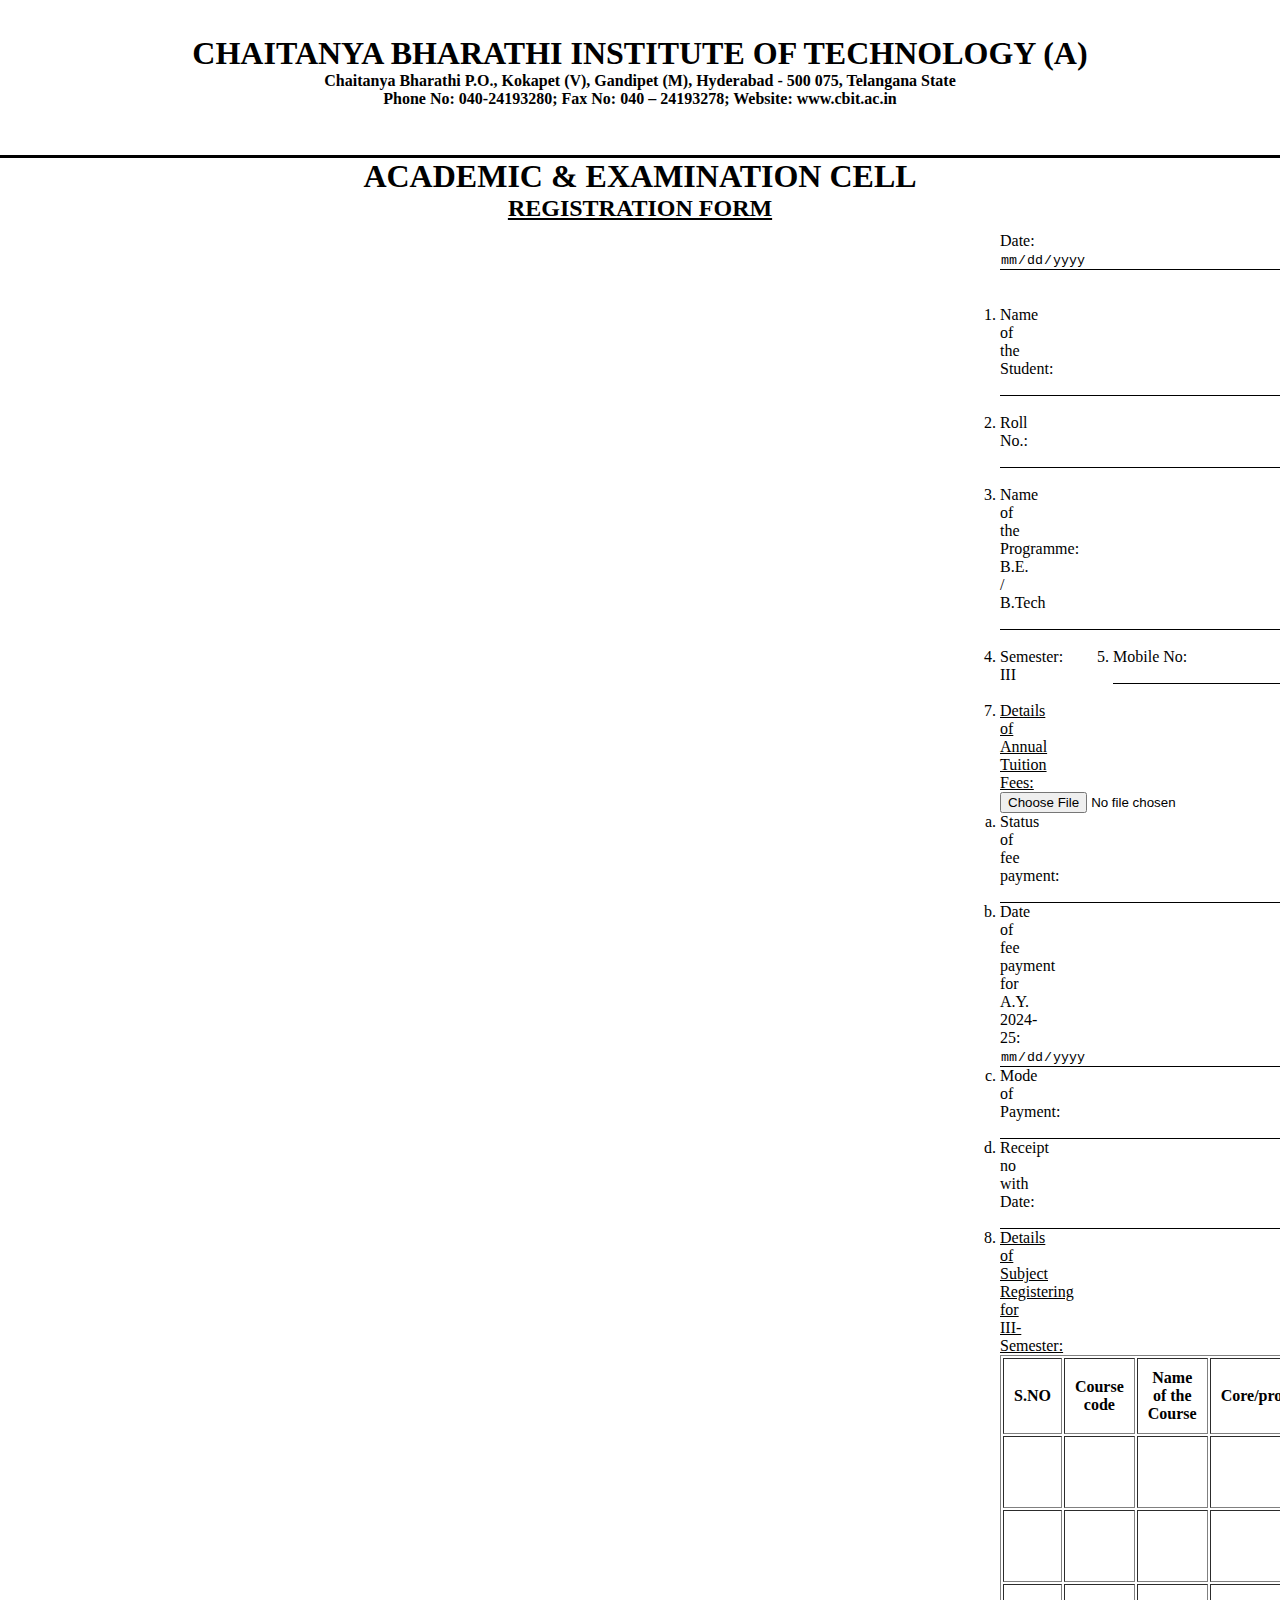
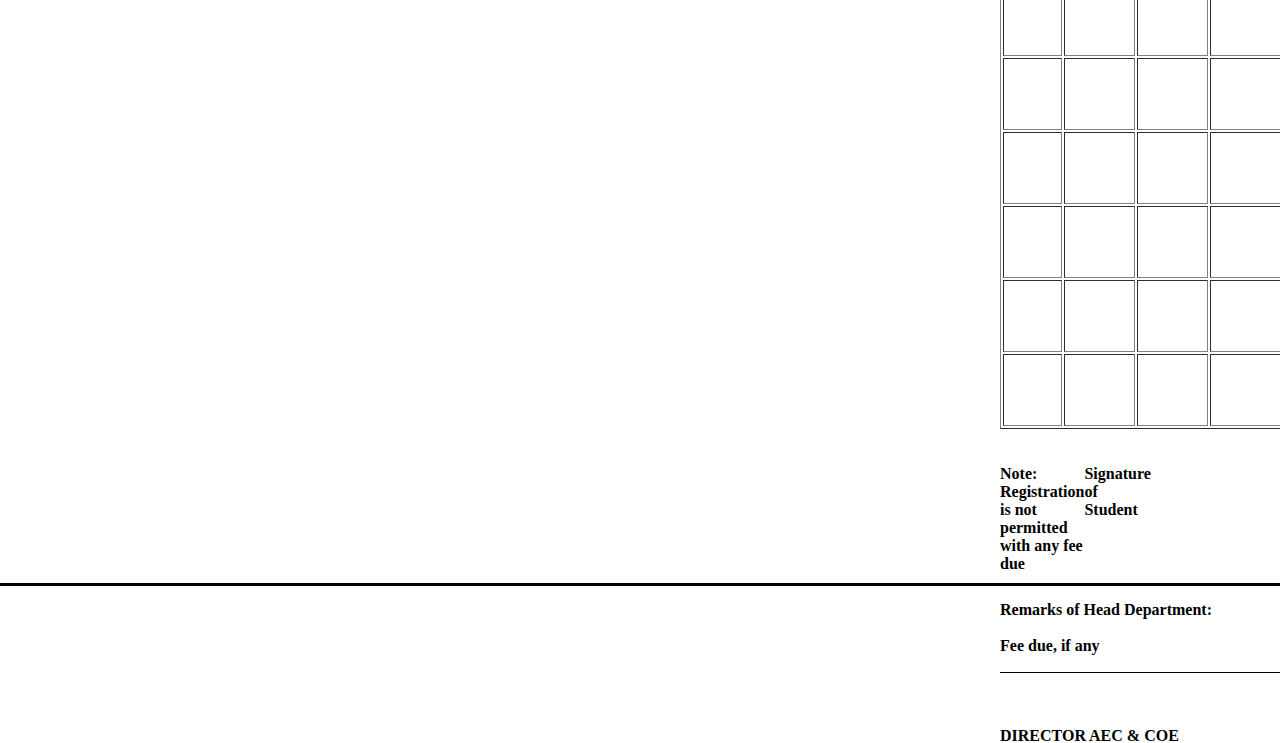
<file: week-3/form /index.html>
<!DOCTYPE html>
<html lang="en">
<head>
    <meta charset="UTF-8">
    <meta name="viewport" content="width=device-width, initial-scale=1.0">
    <title>Registration Form</title>
    <link rel="stylesheet" href="style.css">
    
</head>
<body>
    <div class="a4-container"><div class="a4-container"></div>
    <div class="full">
        <header>
            <div class="head">
                <h1>CHAITANYA BHARATHI INSTITUTE OF TECHNOLOGY (A)</h1>
                <b>Chaitanya Bharathi P.O., Kokapet (V), Gandipet (M), Hyderabad - 500 075, Telangana State</b>
                <br>
                <b>Phone No: 040-24193280; Fax No: 040 – 24193278; Website: www.cbit.ac.in</b>
            </div>
        </header>
    
        <main>
            <h1>ACADEMIC & EXAMINATION CELL</h1>
            <h2 style="text-decoration: underline;">REGISTRATION FORM</h2>
            <div class="cont">
                <form>
                    <div class="date1">
                        <label for="date">Date:</label>
                        <input type="date" id="date">
                    </div>
    
                    <br><br>
    
                    <ol>
                        <li>
                            <label for="name">Name of the Student:</label>
                            <input class="date" type="text" id="name">
                        </li>
                        <br>
    
                        <li>
                            <label for="roll">Roll No.:</label>
                            <input class="date" type="number" id="roll">
                        </li>
                        <br>
    
                        <li>
                            <label for="programme">Name of the Programme: B.E. / B.Tech</label>
                            <input class="date" type="text" id="programme">
                        </li>
                        <br>
    
                        <div class="flex">
                            <li>
                                <label for="semester">Semester: III</label>
                            </li>
                            <li>
                                <label for="mobile">Mobile No:</label>
                                <input class="date" type="number" id="mobile">
                            </li>
                            <li>
                                <label for="email">Email ID:</label>
                                <input class="date" type="email" id="email">
                            </li>
                        </div>
    
                        <br>
    
                        <li class="no">
                            <label>
                                <a style="color: black;" href="#">Details of Annual Tuition Fees:</a>
                            </label>
                            <input style="border-style: none;" type="file" placeholder="upload file">
                            <ol type="a">
                                <li>
                                    <label>Status of fee payment:</label>
                                    <input type="text">
                                </li>
                                <li>
                                    <label>Date of fee payment for A.Y. 2024-25:</label>
                                    <input type="date">
                                </li>
                                <li>
                                    <label>Mode of Payment:</label>
                                    <input type="text">
                                </li>
                                <li>
                                    <label>Receipt no with Date:</label>
                                    <input type="text">
                                </li>
                            </ol>
                        </li>
    
                        <li>
                            <a style="color: black;" href="#">Details of Subject Registering for III-Semester:</a>
                            <br>
                            <table border="1">
                                <thead>
                                    <tr>
                                        <th>S.NO</th>
                                        <th>Course code</th>
                                        <th>Name of the Course</th>
                                        <th>Core/programme/elective/internship</th>
                                        <th>pursuing through institute</th>
                                        <th>Remarks</th>
                                    </tr>
                                </thead>
                                <tbody>
                                    <tr>
                                        <td></td>
                                        <td></td>
                                        <td></td>
                                        <td></td>
                                        <td></td>
                                        <td></td>
                                    </tr>
                                    <tr>
                                        <td></td>
                                        <td></td>
                                        <td></td>
                                        <td></td>
                                        <td></td>
                                        <td></td>
                                    </tr>
                                    <tr>
                                        <td></td>
                                        <td></td>
                                        <td></td>
                                        <td></td>
                                        <td></td>
                                        <td></td>
                                    </tr>
                                    <tr>
                                        <td></td>
                                        <td></td>
                                        <td></td>
                                        <td></td>
                                        <td></td>
                                        <td></td>
                                    </tr>
                                    <tr>
                                        <td></td>
                                        <td></td>
                                        <td></td>
                                        <td></td>
                                        <td></td>
                                        <td></td>
                                    </tr>
                                    <tr>
                                        <td></td>
                                        <td></td>
                                        <td></td>
                                        <td></td>
                                        <td></td>
                                        <td></td>
                                    </tr>
                                    <tr>
                                        <td></td>
                                        <td></td>
                                        <td></td>
                                        <td></td>
                                        <td></td>
                                        <td></td>
                                    </tr>
                                    <tr>
                                        <td></td>
                                        <td></td>
                                        <td></td>
                                        <td></td>
                                        <td></td>
                                        <td></td>
                                    </tr>
                                </tbody>
                            </table>
                        </li>
                    </ol>
                </form>
    
                <br><br>
    
                <div class="lst">
                    <b style="text-align: start;">Note: Registration is not permitted with any fee due</b>
                    <b style="margin-right: 570px;">Signature of Student</b>
                </div>
    
            </div>
        </main>
    
        <footer>
            <div class="foot-left">
                <b>Remarks of Head Department:</b>
                <br><br>
                <label><b>Fee due, if any</b></label>
                <input type="text">
                <br><br><br><br>
    
                <b>DIRECTOR AEC & COE</b>
            </div>
            <div class="foot-right">
                <b>Signature of HOD</b>
                <br><br><br>
                <b>PRINCIPAL</b>
            </div>
        </footer>
    </div>
</div>
</file>
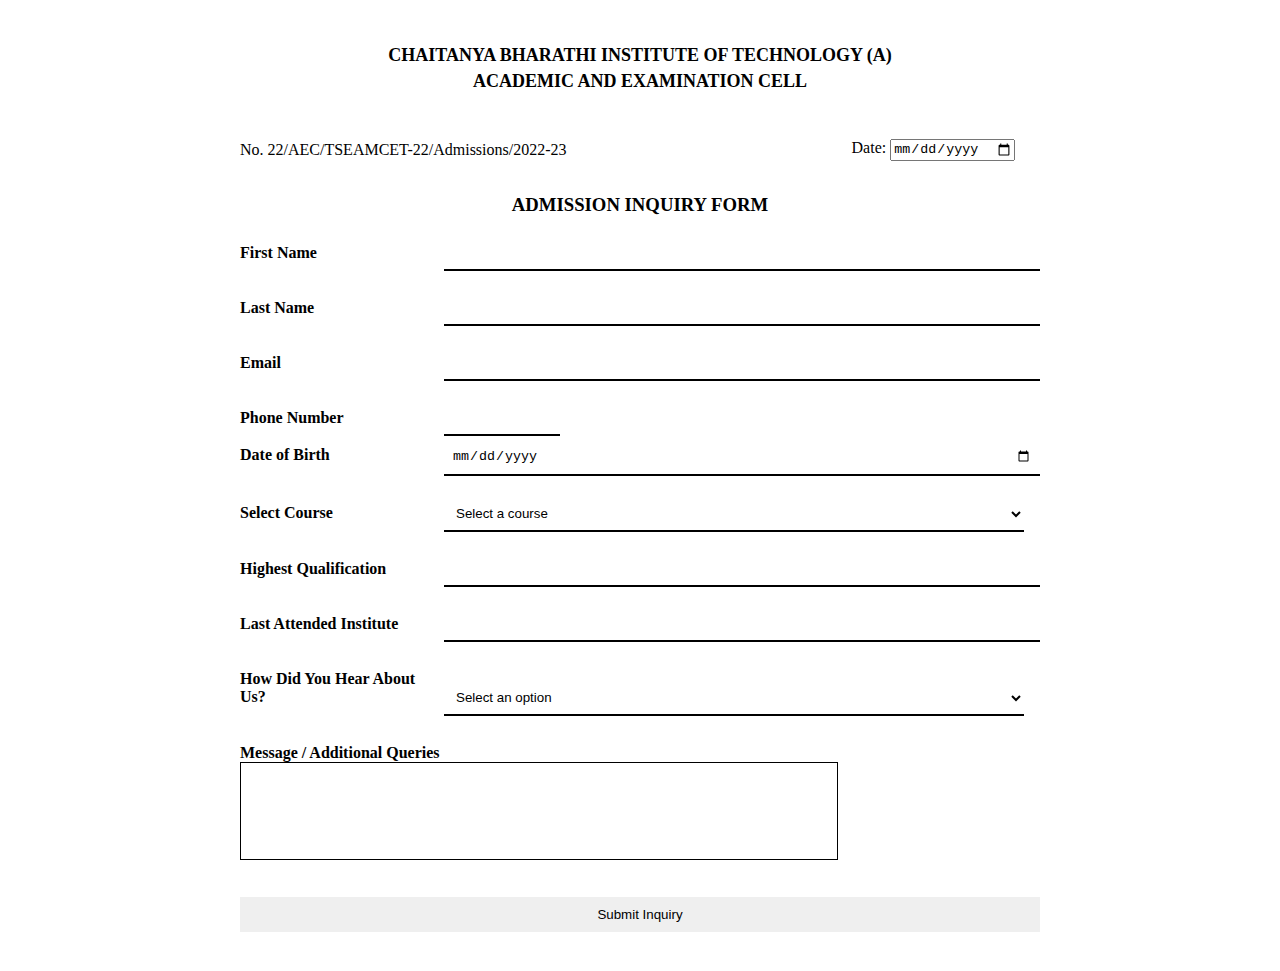
<file: week-3/inquire/index.html>
<!DOCTYPE html>
<html lang="en">
<head>
    <meta charset="UTF-8">
    <meta name="viewport" content="width=device-width, initial-scale=1.0">
    <title>Admission Enquiry Form</title>
    <link rel="stylesheet" href="style.css">
</head>
<body>
    <div class="a4-container">
        <header>
            <div class="head">
                <h1>CHAITANYA BHARATHI INSTITUTE OF TECHNOLOGY (A)</h1>
                <h1>ACADEMIC AND EXAMINATION CELL</h1>
                <br>
                <div class="init">
                    <p>No. 22/AEC/TSEAMCET-22/Admissions/2022-23</p>
                    <div class="date">
                        <label for="date">Date:</label>
                        <input type="date">
                    </div>
                </div>
            </div>
        </header>

        <h3 style="text-align: center;">ADMISSION INQUIRY FORM</h3>
        <main>
            <div class="cont">
                <div class="info">
                    <label for="fname">First Name</label>
                    <input type="text" class="input-field">
                    <br>
                    <br>
                    <label for="lname">Last Name</label>
                    <input type="text" class="input-field">
                    <br>
                    <br>
                    <label for="email">Email</label>
                    <input type="email" class="input-field">
                    <br>
                    <br>
                    <label for="phone">Phone Number</label>
                    <input style="width: 100px;"   type="tel" class="input-field">
                    <br>
                    <label for="dob">Date of Birth</label>
                    <input type="date" class="input-field">
                    <br>
                    <br>
                    <label for="course">Select Course</label>
                    <select class="input-field">
                        <option value="">Select a course</option>
                        <option value="btech">B.Tech</option>
                        <option value="bba">BBA</option>
                        <option value="bca">BCA</option>
                        <option value="mba">MBA</option>
                        <option value="mca">MCA</option>
                    </select>
                    <br>
                    <br>
                    <label for="qualification">Highest Qualification</label>
                    <input type="text" class="input-field">
                    <br>
                    <br>
                    <label for="institute">Last Attended Institute</label>
                    <input type="text" class="input-field">
                    <br>
                    <br>
                    <label for="reference">How Did You Hear About Us?</label>
                    <select class="input-field">
                        <option value="">Select an option</option>
                        <option value="friends">Friends/Family</option>
                        <option value="social_media">Social Media</option>
                        <option value="advertisement">Advertisement</option>
                        <option value="website">Website</option>
                        <option value="other">Other</option>
                    </select>
                    <br>
                    <br>
                    <label for="message">Message / Additional Queries</label>
                    <br>
                    <textarea rows="4" class="input-field"></textarea>
                    <br>
                    <br>
                    <button type="submit" class="submit-btn">Submit Inquiry</button>
                </div>
            </div>
        </main>
    </div>
</body>
</html>

        </main>
</file>
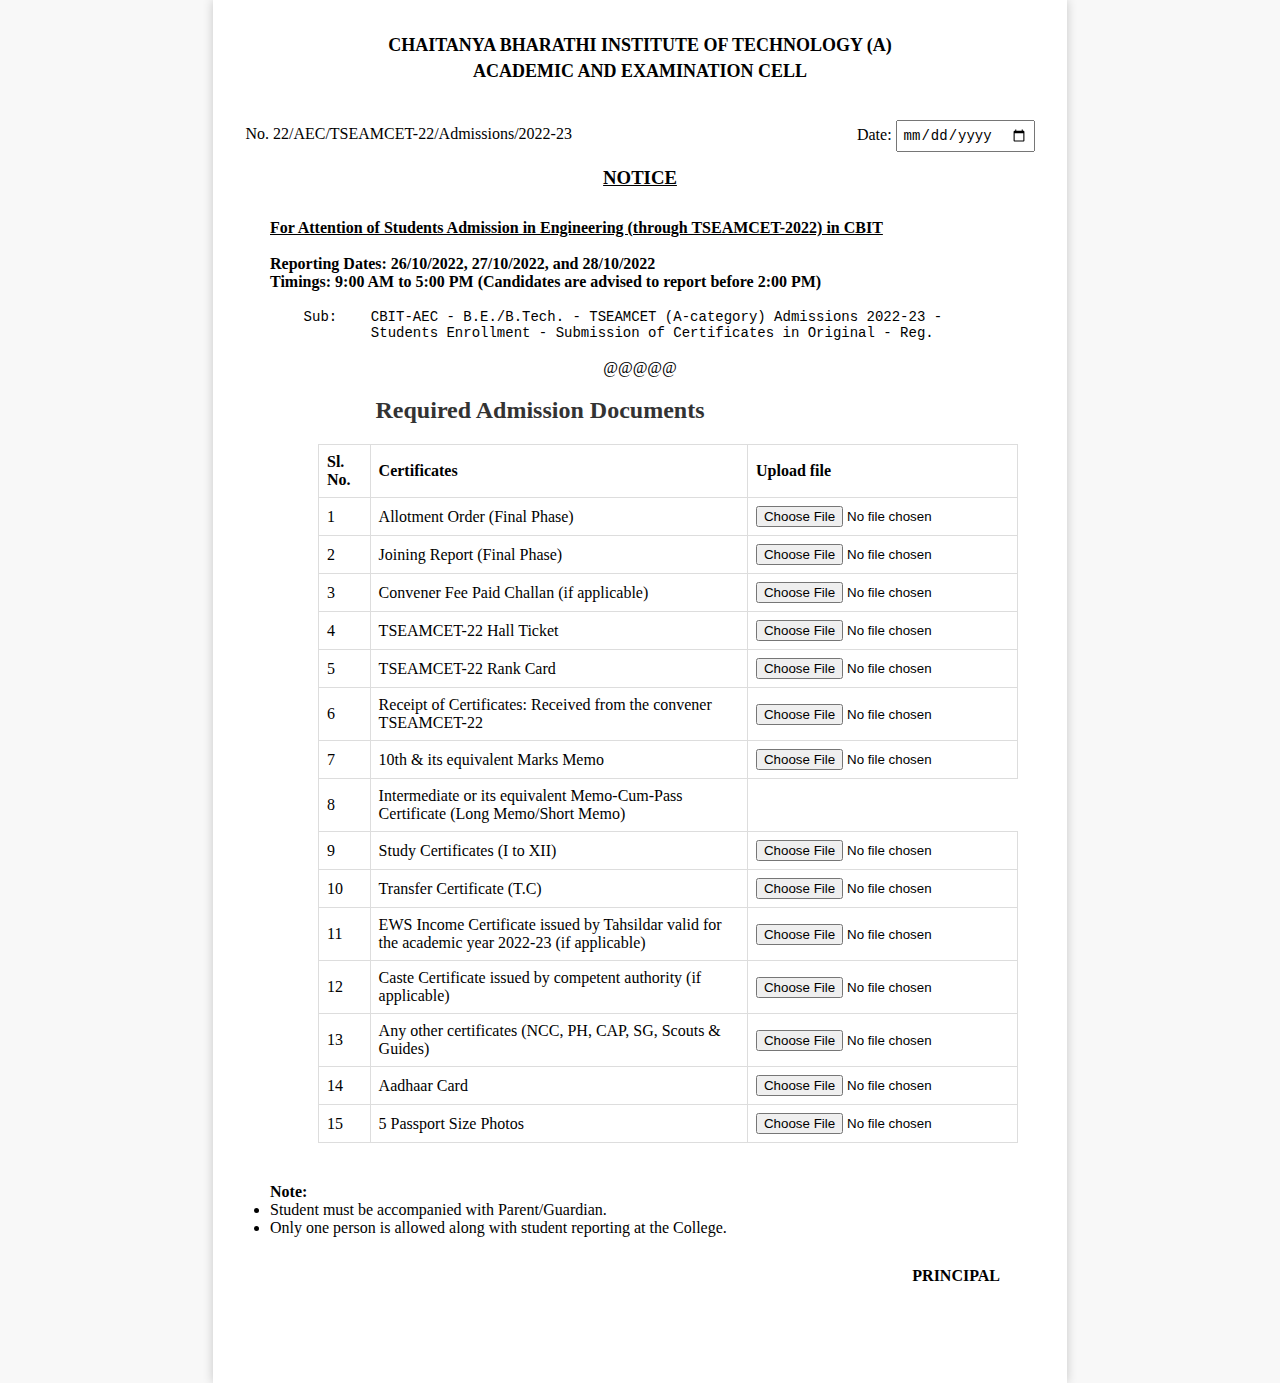
<file: week-3/scholarship/index.html>
<!DOCTYPE html>
<html lang="en">
<head>
    <meta charset="UTF-8">
    <meta name="viewport" content="width=device-width, initial-scale=1.0">
    <title>CBIT - Academic and Examination Cell Notice</title>
    <link rel="stylesheet" href="style.css">
    
</head>
<body>
    <div class="a4-container">
        <header>
            <div class="head">
                <h1>CHAITANYA BHARATHI INSTITUTE OF TECHNOLOGY (A)</h1>
                <h1>ACADEMIC AND EXAMINATION CELL</h1>
                <br>
                <div class="init">
                    <p>No. 22/AEC/TSEAMCET-22/Admissions/2022-23</p>
                    <div class="date">
                        <label for="date">Date:</label>
                        <input type="date">
                    </div>
                </div>
            </div>
        </header>

        <h3>NOTICE</h3>

        <main>
            <div class="cont">
                <b style="text-decoration: underline; font-size: medium; margin-top: 10px;">For Attention of Students Admission in Engineering (through TSEAMCET-2022) in CBIT</b>
                <br><br>
                <b>Reporting Dates: 26/10/2022, 27/10/2022, and 28/10/2022</b>
                <br>
                <b>Timings: 9:00 AM to 5:00 PM (Candidates are advised to report before 2:00 PM)</b>
                <br><br>
                <pre>    Sub:    CBIT-AEC - B.E./B.Tech. - TSEAMCET (A-category) Admissions 2022-23 - 
            Students Enrollment - Submission of Certificates in Original - Reg.</pre>
            <br>
            <p style="text-align: center;">@@@@@</p>
            </div>
           
            <div class="container">
                <h2>Required Admission Documents</h2>
                <table>
                    <thead>
                        <tr>
                            <th>Sl. No.</th>
                            <th>Certificates</th>
                            <th>Upload file</th>
                        </tr>
                    </thead>
                    <tbody>
                        <tr><td>1</td><td>Allotment Order (Final Phase)</td><td><input type="file"></td></tr>
                        <tr><td>2</td><td>Joining Report (Final Phase)</td><td><input type="file"></td></tr>
                        <tr><td>3</td><td>Convener Fee Paid Challan (if applicable)</td><td><input type="file"></td></tr>
                        <tr><td>4</td><td>TSEAMCET-22 Hall Ticket</td><td><input type="file"></td></tr>
                        <tr><td>5</td><td>TSEAMCET-22 Rank Card</td><td><input type="file"></td></tr>
                        <tr><td>6</td><td>Receipt of Certificates: Received from the convener TSEAMCET-22</td><td><input type="file"></td></tr>
                        <tr><td>7</td><td>10th & its equivalent Marks Memo</td><td><input type="file"></td></tr>
                        <tr><td>8</td><td>Intermediate or its equivalent Memo-Cum-Pass Certificate (Long Memo/Short Memo)</td></tr>
                        <tr><td>9</td><td>Study Certificates (I to XII)</td><td><input type="file"></td></tr>
                        <tr><td>10</td><td>Transfer Certificate (T.C)</td><td><input type="file"></td></tr>
                        <tr><td>11</td><td>EWS Income Certificate issued by Tahsildar valid for the academic year 2022-23 (if applicable)</td><td><input type="file"></td></tr>
                        <tr><td>12</td><td>Caste Certificate issued by competent authority (if applicable)</td><td><input type="file"></td></tr>
                        <tr><td>13</td><td>Any other certificates (NCC, PH, CAP, SG, Scouts & Guides)</td><td><input type="file"></td></tr>
                        <tr><td>14</td><td>Aadhaar Card</td><td><input type="file"></td></tr>
                        <tr><td>15</td><td>5 Passport Size Photos</td><td><input type="file"></td></tr>
                    </tbody>
                </table>
            </div>
            <div class="foot">
                <div class="note">
                    <p style="text-align: left;"><strong>Note:</strong></p>
                    <ul>
                        <li style="text-align: left;">Student must be accompanied with Parent/Guardian.</li>
                        <li style="text-align: left;">Only one person is allowed along with student reporting at the College.</li>
                    </ul>
                </div>
                <div class="signature">
                    <p style="text-align: right;"><strong>PRINCIPAL</strong></p>
                </div>    
            </div>
                
        </main>
    </div>
</body>
</html>
</file>
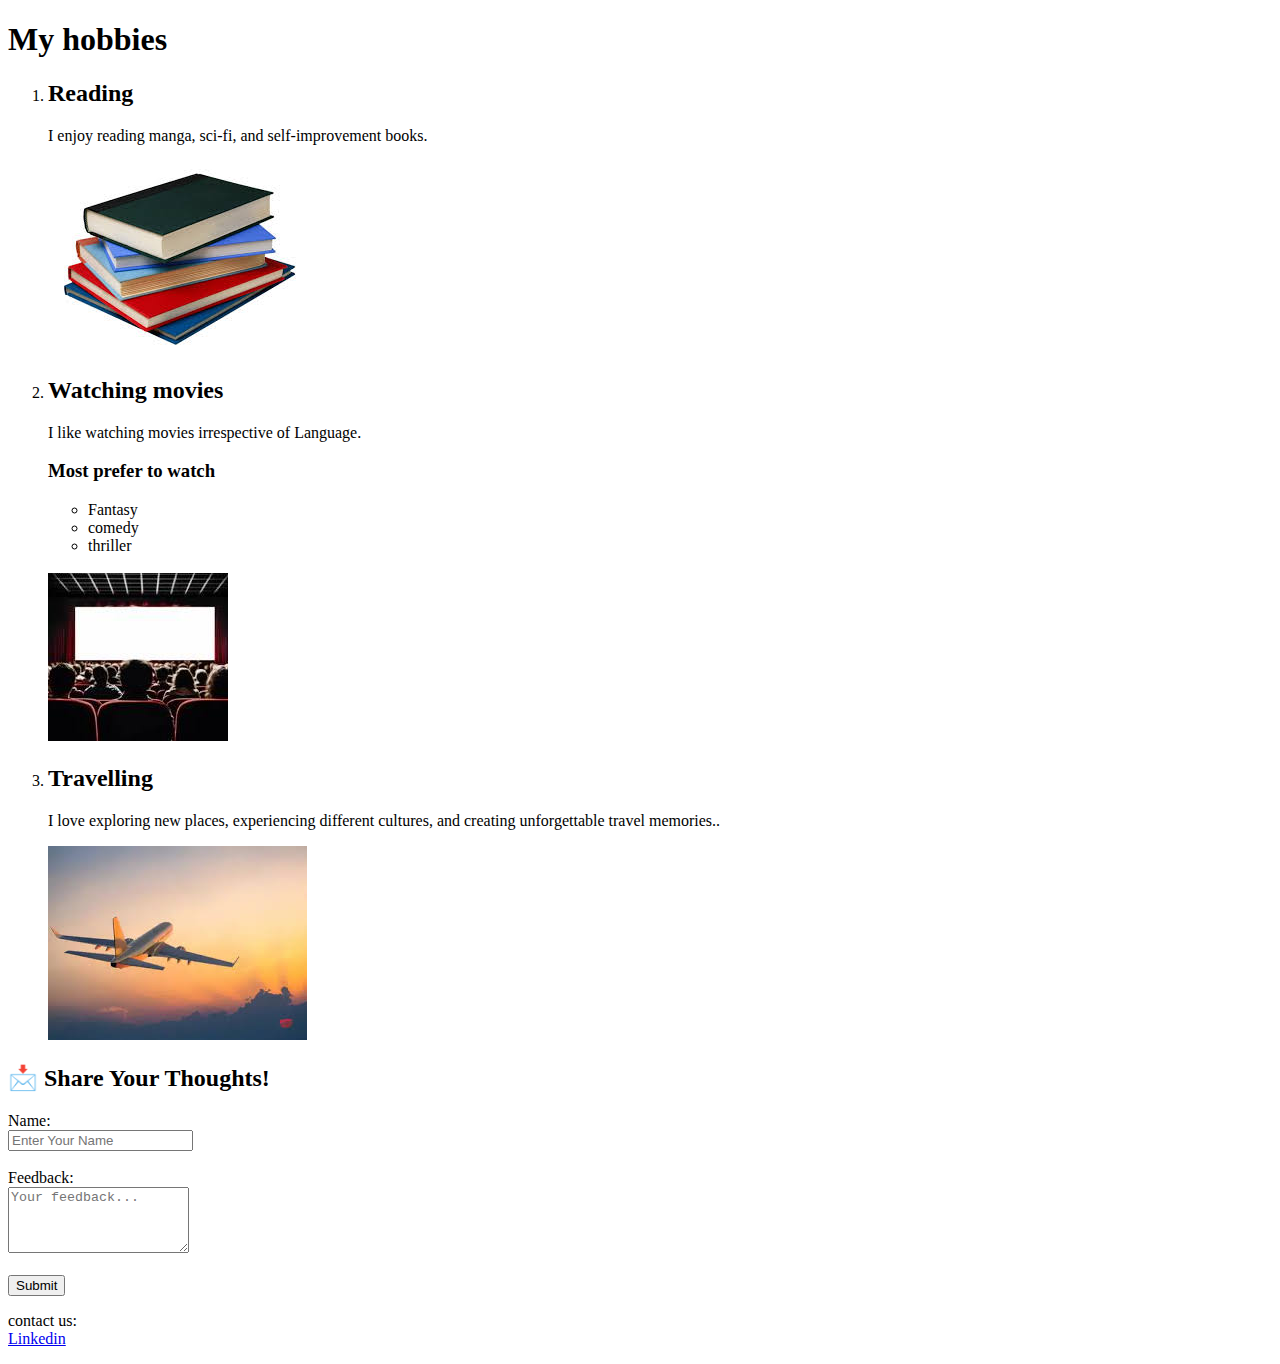
<file: week-1/challenge1.html>
<!DOCTYPE html>
<html lang="en">
<head>
    <meta charset="UTF-8">
    <meta name="viewport" content="width=device-width, initial-scale=1.0">
    <title>My hobbies</title>
</head>
<body>
    <header>
        <h1>My hobbies</h1>
    </header>
 
    <main>
        <section>
            <ol>
                <div class="myhobbies">
                   <li> <h2>Reading</h2> </li>
                    <p>I enjoy reading manga, sci-fi, and self-improvement books.</p>
                    <img src="images/book.jpeg" alt="Reading">

                   <li><h2>Watching movies</h2></li> 
                    <p>I like watching movies irrespective of Language.</p>
                    
                        <h3>Most prefer to watch</h3>
                     <ul>   
                        <li>Fantasy</li>
                        <li>comedy</li>
                        <li>thriller</li>
                    </ul>
                    <br>
                    <img src="images/movie.jpeg">
    
                    
                    
                <li> <h2>Travelling</h2></li>
                    <p>I love exploring new places, experiencing different cultures, and creating unforgettable travel memories..</p>
                    <img src="images/traveeling.jpeg" alt="Painting">
                </div>
            </ol>
            
        </section>

        <!-- Feedback Form -->
        <section>
            <div class="feedback">
                <h2>📩 Share Your Thoughts!</h2>
                <form>
                    <label for="name">Name:</label>
                    <br>
                    <input type="text" placeholder="Enter Your Name" required>
                    <br>
                    <br>
                    <label for="message">Feedback:</label>
                    <br>
                    <textarea placeholder="Your feedback..." rows="4" required></textarea>
                    <br>
                    <br>
                    <button type="submit">Submit</button>
                </form>
            </div>
        </section>
    </main>

    <!-- Footer -->
    <footer>
        <p>
            contact us: 
            <br>
         <a href="https://www.linkedin.com/in/lokesh-dhanavath-297b22316/"target="_blank">Linkedin</a>
        </p>
    </footer>
</body>
</html>
</file>
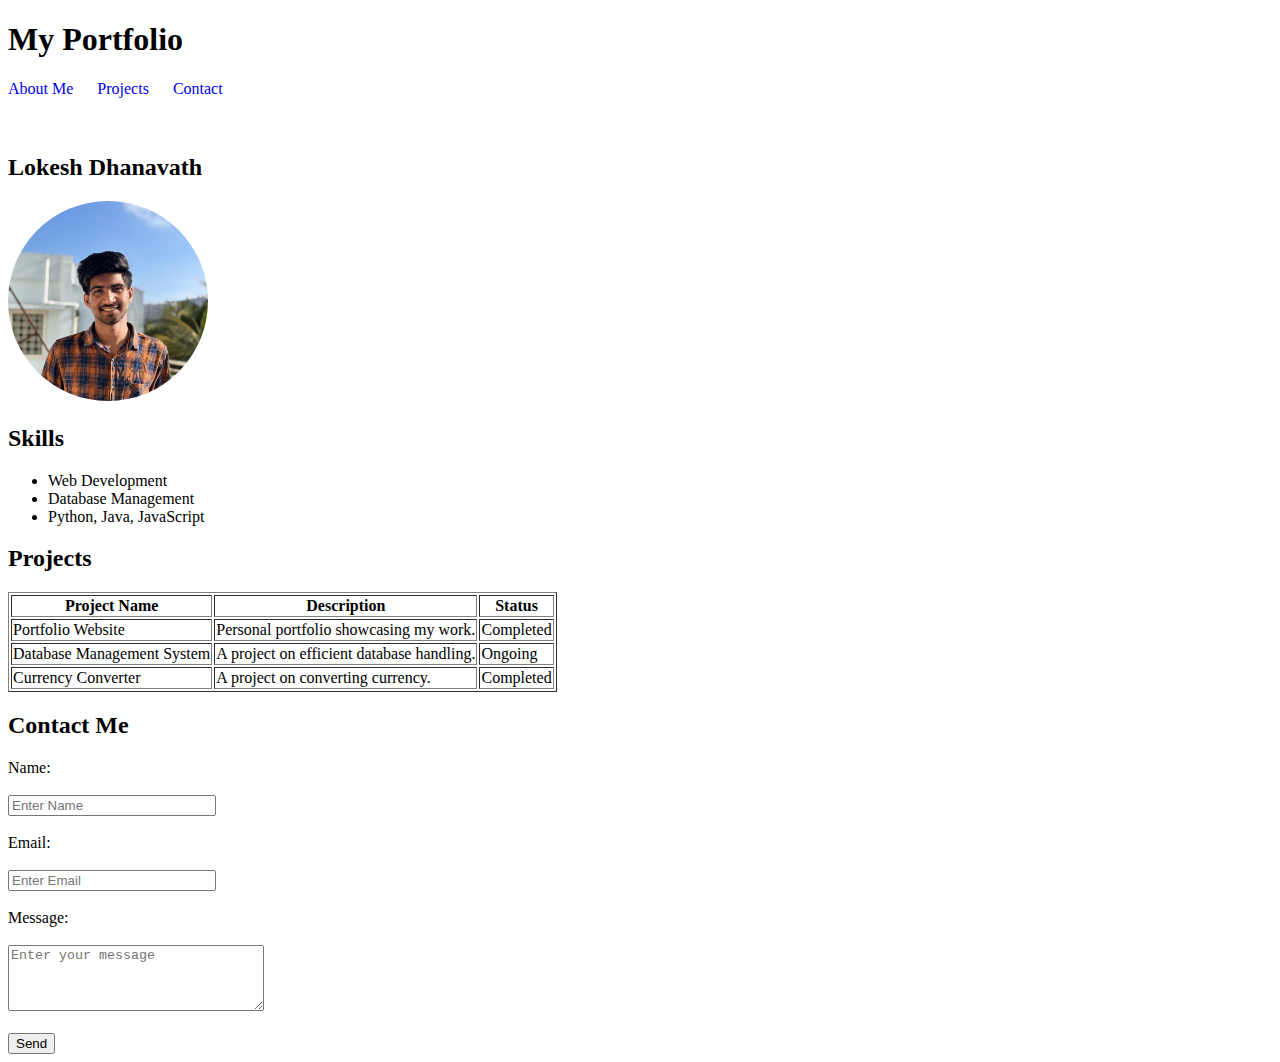
<file: week-1/challenge2.html>
<!DOCTYPE html>
<html lang="en">
<head>
    <meta charset="UTF-8">
    <meta name="viewport" content="width=device-width, initial-scale=1.0">
    <title>Portfolio</title>
    <style>
        a{
            text-decoration: none;
            margin-right: 20px;
        }
        img{
            object-fit: cover;
            border-radius: 50%;
            width: 200px;
            height: 200px;
        }
        input{
            width:200px;
        }
        textarea{
            width: 250px;
        }
    </style>
</head>
<body>
    <header>
        <h1>My Portfolio</h1>
</header>

    <main>
        
        <nav>
            <a href="#about" target="_blank">About Me</a>
            <a href="#projects" target="_blank">Projects</a>
            <a href="#contact" target="_blank">Contact</a>
        </nav>
        <br>
        <br>
        <h2>Lokesh Dhanavath</h2>
        
        <section id="about">
            <div class="image">
                <img src="images/profile.jpg" alt="Profile Picture" width="150px" height="170px">
            </div>
            <div class="skills">
                <h2>Skills</h2>
                <ul>
                    <li>Web Development</li>
                    <li>Database Management</li>
                    <li>Python, Java, JavaScript</li>
                </ul>
            </div>
        </section>

        <section id="projects">
            <h2>Projects</h2>
            <table border="1">
                <thead>
                    <tr>
                        <th>Project Name</th>
                        <th>Description</th>
                        <th>Status</th>
                    </tr>
                </thead>
                <tbody>
                    <tr>
                        <td>Portfolio Website</td>
                        <td>Personal portfolio showcasing my work.</td>
                        <td>Completed</td>
                    </tr>
                    <tr>
                        <td>Database Management System</td>
                        <td>A project on efficient database handling.</td>
                        <td>Ongoing</td>
                    </tr>
                    <tr>
                        <td>Currency Converter</td>
                        <td>A project on converting currency.</td>
                        <td>Completed</td>
                    </tr>
                </tbody>
            </table>
        </section>

        <section id="contact">
            <h2>Contact Me</h2>
            <form>
                <label for="name">Name:</label>
                <br>
                <br>
                <input type="text" id="name" placeholder="Enter Name" required>
                <br>
                    <br>
                <label for="email">Email:</label>
                <br>
                <br>
                <input type="email" id="email" placeholder="Enter Email" required>
                <br>
                <br>
                <label for="message">Message:</label>
                <br>
                <br>
                <textarea id="message" rows="4" placeholder="Enter your message"></textarea>
                <br>
                <br>
                <button type="submit">Send</button>
            </form>
        </section>
    </main>
</body>
</html>
</file>
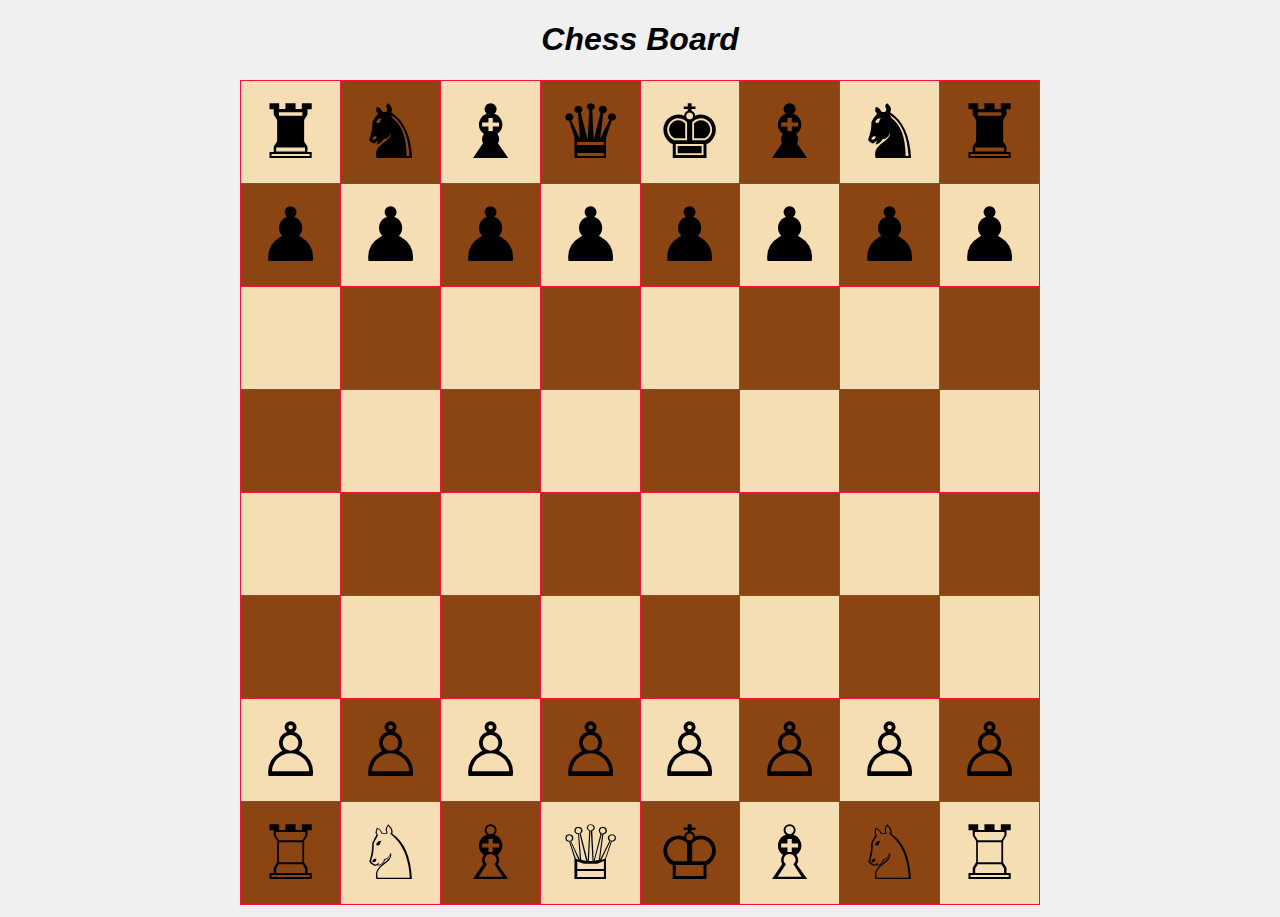
<file: week-2/challenge1/challenge1.html>
<!DOCTYPE html>
<html lang="en">
<head>
    <meta charset="UTF-8">
    <meta name="viewport" content="width=device-width, initial-scale=1.0">
    <title>Chess board</title>
    <link rel="stylesheet" href="style.css">
</head>
<body>
    <h1>Chess Board</h1>
    <div class="chessboard">
        <table border="1">
            <tbody>
                <tr>
                    <td>&#9820;</td><td>&#9822;</td><td>&#9821;</td><td>&#9819;</td><td>&#9818;</td><td>&#9821;</td><td>&#9822;</td><td>&#9820;</td>
                  </tr>
                  <tr>
                    <td>&#9823;</td><td>&#9823;</td><td>&#9823;</td><td>&#9823;</td><td>&#9823;</td><td>&#9823;</td><td>&#9823;</td><td>&#9823;</td>
                  </tr>
            <tr>
                <td></td><td></td><td></td><td></td> <td></td><td></td><td></td><td></td>
            </tr>
            <tr>
                <td></td><td></td><td></td><td></td> <td></td><td></td><td></td><td></td>
            </tr>
            <tr>
                <td></td><td></td><td></td><td></td> <td></td><td></td><td></td><td></td>
            </tr>
            <tr>
                <td></td><td></td><td></td><td></td> <td></td><td></td><td></td><td></td>
            </tr>
            <tr>
                <td>&#9817;</td><td>&#9817;</td><td>&#9817;</td><td>&#9817;</td><td>&#9817;</td><td>&#9817;</td><td>&#9817;</td><td>&#9817;</td>
              </tr>
              <tr>
                <td>&#9814;</td><td>&#9816;</td><td>&#9815;</td><td>&#9813;</td><td>&#9812;</td><td>&#9815;</td><td>&#9816;</td><td>&#9814;</td>
              </tr>
            </tbody>
        </table>
    </div>
   
</body>
</html>
</file>
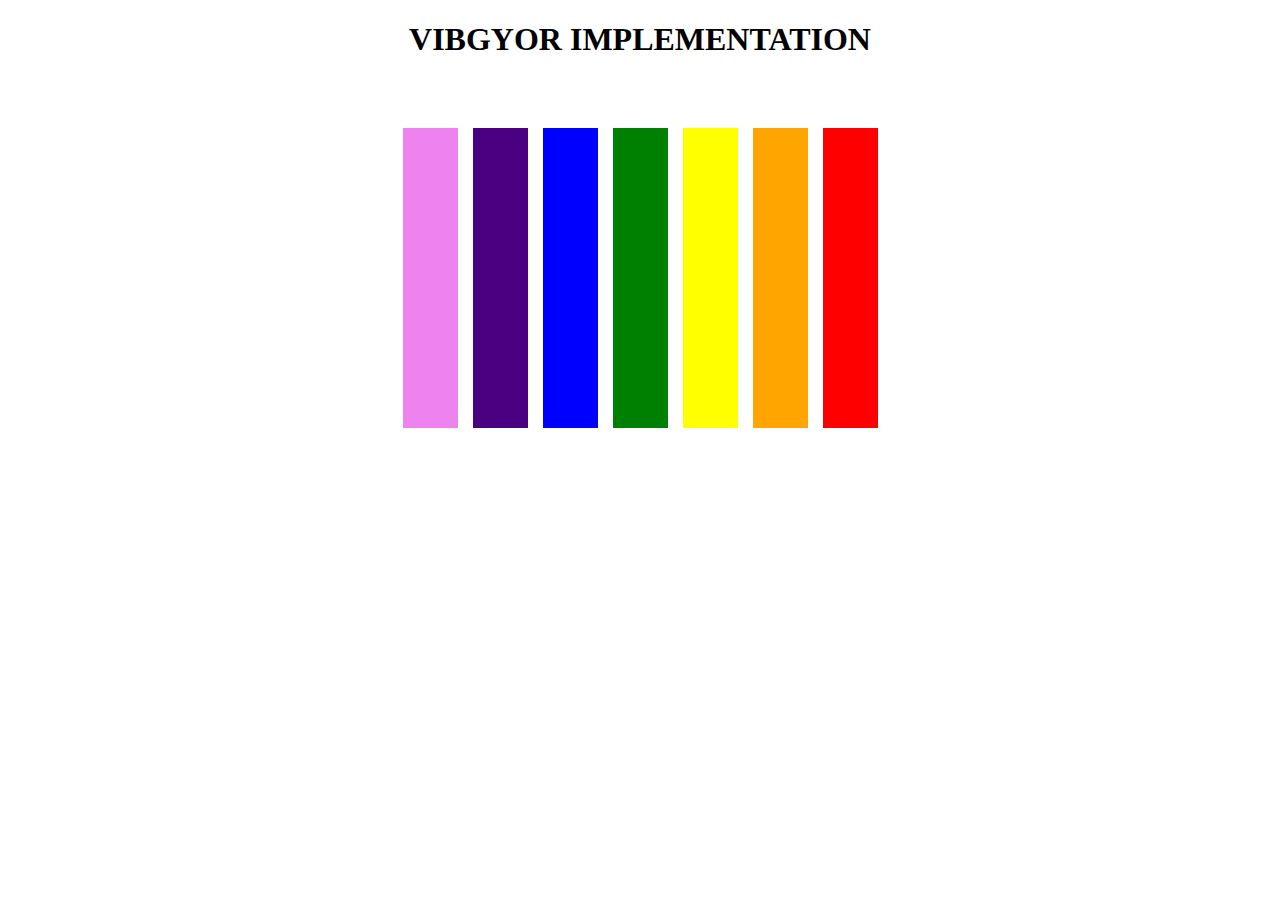
<file: week-2/challenge2/challenge2.html>
<!DOCTYPE html>
<html lang="en">
<head>
    <meta charset="UTF-8">
    <meta name="viewport" content="width=device-width, initial-scale=1.0">
    <title>VIBGYOR IMPLEMENTATION</title>
    <link rel="stylesheet" href="style.css">
</head>
<body>
    <div class="heading">
        <h1>VIBGYOR IMPLEMENTATION</h1>
    </div>
    <div class="vibgyor">
        <div class="v"></div>
        <div class="i"></div>
        <div class="b"></div>
        <div class="g"></div>
        <div class="y"></div>
        <div class="o"></div>
        <div class="r"></div>
    </div>
</body>
</html>
</file>
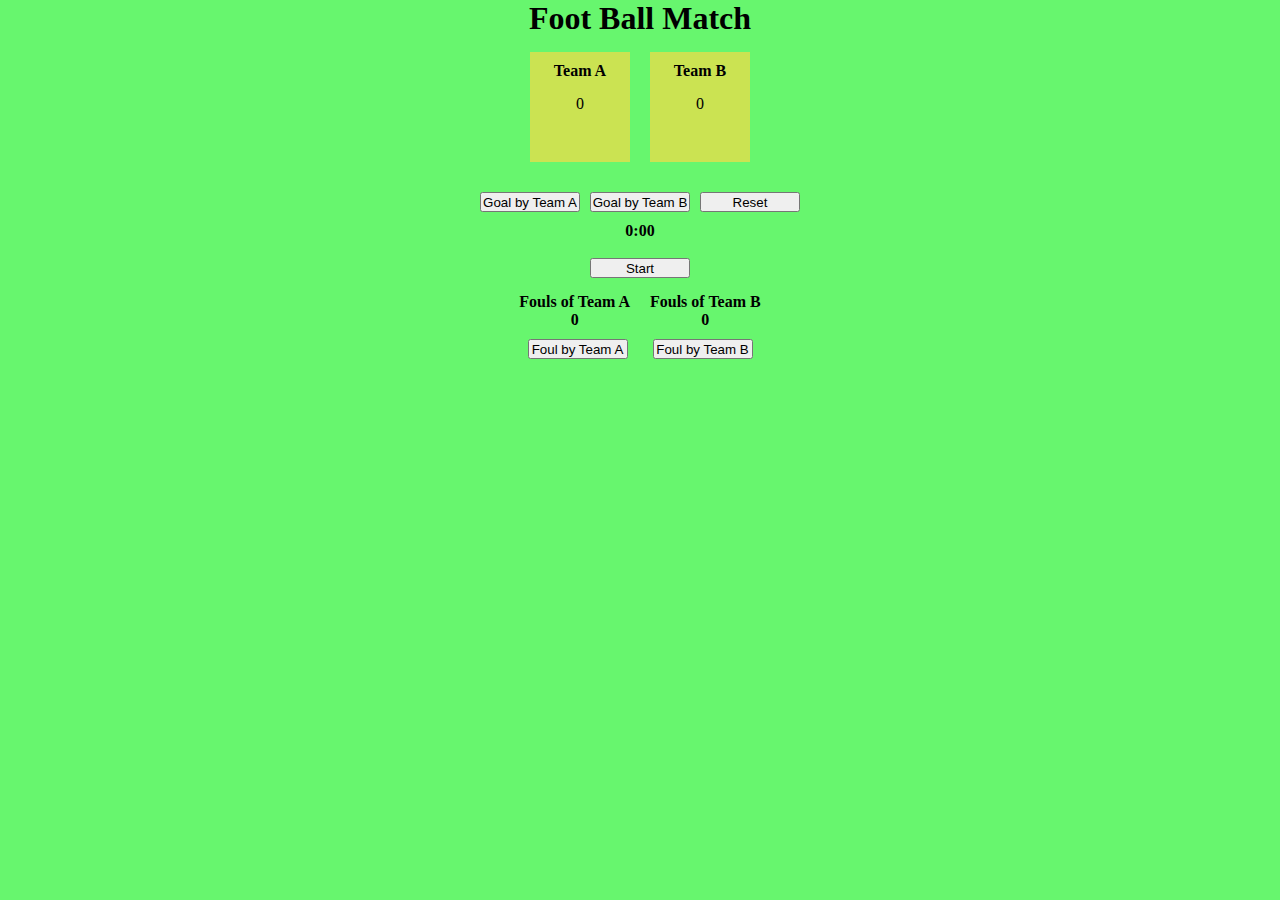
<file: week-4/challenge1/challenge1.html>
<!DOCTYPE html>
<html lang="en">
<head>
    <meta charset="UTF-8">
    <meta name="viewport" content="width=device-width, initial-scale=1.0">
    <title>Score</title>
    <link rel="stylesheet" href="style.css">
</head>
<body>
    <h1>Foot Ball Match</h1>
    <div class="score">
        <div class="teamA">
            <b>Team A</b>
            <p class="score" id="scoreA">0</p>
        </div>
        <div class="teamB">
            <b>Team B</b>
            <p class="score" id="scoreB">0</p>
        </div>
    </div>
    <div class="btn">
        <button >Goal by Team A</button>
        <button >Goal by Team B</button>
        <button onclick="reset()">Reset</button>
    </div>
    <div class="timer">
        <b id="time">0:00</b>
        <br>
        <br>
        <button id="start" onclick="startTimer()">Start</button>
    </div>
    <div class="fouls">
        <div class=foulA>
        <b>Fouls of Team A </b>
        <br>
        <b id="foulA">0</b>
        </div>
        <div class="foulB">
            <b>Fouls of Team B </b>
            <br>
              <b id="foulB">0</b>
        </div>
    </div>
    <div class="btns">
        <button>Foul by Team A</button>
        <button>Foul by Team B</button>
    </div>

    <script src="app.js"></script>
</body>
</html>
</file>
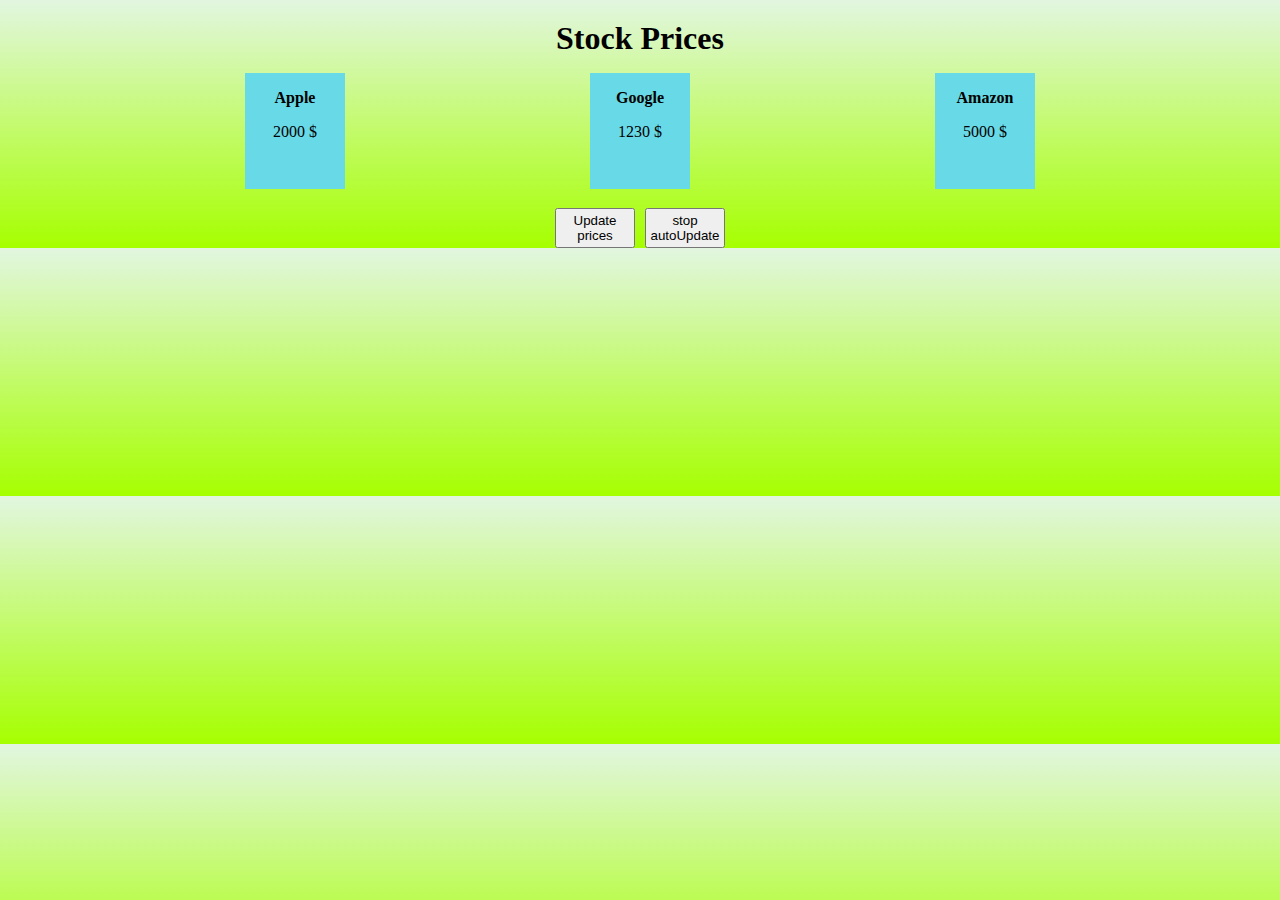
<file: week-4/challenge2/challenge2.html>
<!DOCTYPE html>
<html lang="en">
<head>
    <meta charset="UTF-8">
    <meta name="viewport" content="width=device-width, initial-scale=1.0">
    <title>stock prices</title>
    <link rel="stylesheet" href="style.css">
</head>
<body>
    <h1 style="text-align: center; margin-top:20px ;">Stock Prices</h1>
    <div class="stocks">
        <div class="apple">
            <b>Apple</b>
            
            <p id="Aprice">2000 $</p>
        </div>
        <div class="google">
            <b>Google</b>
            <p id="Gprice">1230 $</p>
        </div>
        <div class="amazon">
            <b>Amazon</b>
            <p id="Zprice">5000 $</p>
        </div>
    </div>
    <div class="btn">
        <button onclick="autoUpdate()">Update prices</button>
    <button onclick="stopAutoUpdate()">stop autoUpdate</button>
    </div>
    
    <script src="app.js"></script>
</body>
</html>
</file>
<file: week-3/form /style.css>
*{
  paDding :0;
  margin: 0;

}
.head{

  margin-top: 35px;
  background-color: white;
  text-align: center;
  height: 120px;
  border-bottom: 3px solid black;
  
}
h1,h2{
  text-align: center;
}

.cont{
  display: block;
  padding: 10px 10px 10px 10px;
  padding-left: 1000px;
  padding-right: 350px;
  max-width: 3500px;

}

.flex {
  display: flex;
  gap: 50px;
}

.date1{
  text-align: end;
  margin-right: 370px;
}


input{
  width: 300px;
 border-style: none;
 border-bottom: 1px solid black;
}
td,th{
  height: 50px;
  padding: 10px;
}

main{
  border-bottom: 3px solid black;
}
.lst{
  display: flex;
  justify-content: space-between;
}

footer {
  display: flex;
  justify-content: space-between;
}
.foot-left{
  margin-left: 1000px;
  margin-top: 15px;
}
.foot-right{
  text-align: center;
  margin-right: 780px;
  margin-top: 50px;
}
</file>
<file: week-3/inquire/style.css>
body {
    
    margin: 0;
    padding: 0;
}

.a4-container {
    width: 80%;
    max-width: 800px;
    background: white;
    padding: 20px;
    margin: 20px auto;
    border-radius: 5px;
}

.head h1 {
    text-align: center;
    font-size: 18px;
    margin: 5px 0;
}

.init {
    display: flex;
    width: 100%;
    gap: 285px;
    align-items: center;
    margin-top: 10px;

}

.cont {
    text-align: start;
}

.info label {
    display: inline-block;
    font-weight: bold;
    margin-top: 10px;
    width: 200px;
}

.input-field {
    
    width: calc(100% - 220px);
    padding: 8px;
    border: none;
    border-bottom: 2px solid black;
    outline: none;
    background: transparent;
}

textarea.input-field {
    resize: none;
    height: 80px;
    border: 1px solid black;
    width: calc(100% - 220px);
}

.submit-btn {
    padding: 10px;
    border: none;
    width: 100%;
    margin-top: 15px;
}
</file>
<file: week-3/scholarship/style.css>
*{
    padding: 0;
    margin: 0;
}
body {
    display: flex;
    justify-content: center;
    align-items: center;
    min-height: 100vh;
    background-color: #f8f8f8;
    margin: 0;
}
.a4-container {
    width: 210mm;
    height: 350mm;
    background: white;
    padding: 30px;
    box-shadow: 0px 0px 10px rgba(0, 0, 0, 0.2);
    display: flex;
    flex-direction: column;
    align-items: center;
    text-align: center;
}
.head h1 {
    font-size: 18px;
    margin: 5px 0;
}

.init {
    display: flex;
    width: 100%;
    gap: 285px;
    align-items: center; /* Ensures elements align properly in one line */
    margin-top: 10px;

}
.date {
    margin-top: 5px;
}
input[type="date"] {
    padding: 5px;
    font-size: 14px;
}
h3 {
    text-decoration: underline;
    margin-top: 15px;
}
.cont {
    text-align: left;
    margin-top: 30px;
}
pre {
    font-size: 14px;
    white-space: pre-wrap;
}
.mid {
    text-align: left;
    display: block;
    justify-content: start;
    margin-left: 70px;
}

.container {
    width: 60%;
    margin: auto;
    padding: 20px;
    align-items: center;
    position: relative;
    right: 100px;
}

h2 {
    text-align: center;
    color: #333;
}

table {
    width: 700px;
    border-collapse: collapse;
    margin-top: 20px;
   
}

th, td {
    border: 1px solid #ddd;
    text-align: left;
    padding: 8px;
}

.foot{
    margin-right: 10px;
}

.note {
    margin-top: 20px;
    font-size: 16px;
}

.signature {
    margin-top: 30px;
}
</file>
<file: week-2/challenge1/style.css>
body {
    text-align: center;
    font-family: Arial, sans-serif;
    background-color: #f0f0f0;
}

.chessboard {
    display: inline-block;
    margin: auto;
}
h1{
    font-style: oblique;
}
table {
    border-collapse: collapse;
    width: 800px;
    height: 800px;
    border: 1.5px solid rgb(246, 18, 56);
}

td {
    width: 100px;
    height: 100px;
    font-size: 75px;
}

tr:nth-child(even) td:nth-child(odd),
tr:nth-child(odd) td:nth-child(even) {
    background-color: #8B4513;
}

tr:nth-child(even) td:nth-child(even),
tr:nth-child(odd) td:nth-child(odd) {
    background-color: #F5DEB3;
}
tr:nth-child(even) td:nth-child(odd):hover,
tr:nth-child(odd) td:nth-child(even):hover {
    opacity: 0.8;
}
</file>
<file: week-2/challenge2/style.css>
.heading {
    font-style: inherit;
    margin: auto;
    text-align: center;
}

.vibgyor {
    display: flex;
    justify-content: center;
    align-items: center;
    height: 300px;
    margin-top: 70px;
    gap : 15px
}

.v, .i, .b, .g, .y, .o, .r {
    width: 55px;
    height: 100%;
    
}

.v {
    background-color: violet;
}

.i {
    background-color: indigo;
}

.b {
    background-color: blue;
}

.g {
    background-color: green;
}

.y {
    background-color: yellow;
}

.o {
    background-color: orange;
}

.r {
    background-color: red;
}
</file>
<file: week-4/challenge1/style.css>
*{
    padding: 0;
    margin: 0;
}
body{
    background-color: rgb(103, 246, 110);
}

h1{
    text-align: center;
}
.score{
    margin-top: 15px;
    display: flex;
    gap: 20px;
    justify-content: center;
}

.teamA{
    padding-top: 10px;
    text-align: center;
    background-color: rgb(203, 227, 82);
    height: 100px;
    width: 100px;
}
.teamB{
    padding-top: 10px;
    text-align: center;
    background-color: rgb(203, 227, 82);
    height: 100px;
    width: 100px;
}

.btn {
    margin-top: 30px;
    display: flex;
    justify-content: center;
    gap: 10px;
    align-items: center;
}
button {
    height: 20px;
    width: 100px;
    padding: auto;
}
.timer{
    display: block;
    text-align: center;
    margin-top: 10px;
}

.fouls{
    text-align: center;
    display: flex;
    justify-content: center;
    gap: 20px;
    margin-top: 15px;
}
.btns{
    margin-top: 10px;
    display: flex;
    gap: 25px;
    justify-content: center;
}
</file>
<file: week-4/challenge2/style.css>
*{
    padding: 0;
    margin: 0;
}
body{
    background: linear-gradient(to bottom, rgb(226, 246, 224), rgb(166, 255, 0));
}
h1{
    margin-top: 1.5rem;
}

.stocks{
    margin-top: 1rem;
    display: flex;
    justify-content: space-evenly;
}
.stocks div {
    text-align: center;
    padding-top: 1rem;
    height: 100px;
    width: 100px;
    background-color: rgb(104, 217, 230);
}
.stocks div p {
    margin-top: 1rem;
}
.btn {
    display: flex;
    justify-content: center;
    margin-top: 1.2rem;
    gap:10px
}

button{
    height: 2.5rem;
    width : 80px;
}
</file>
